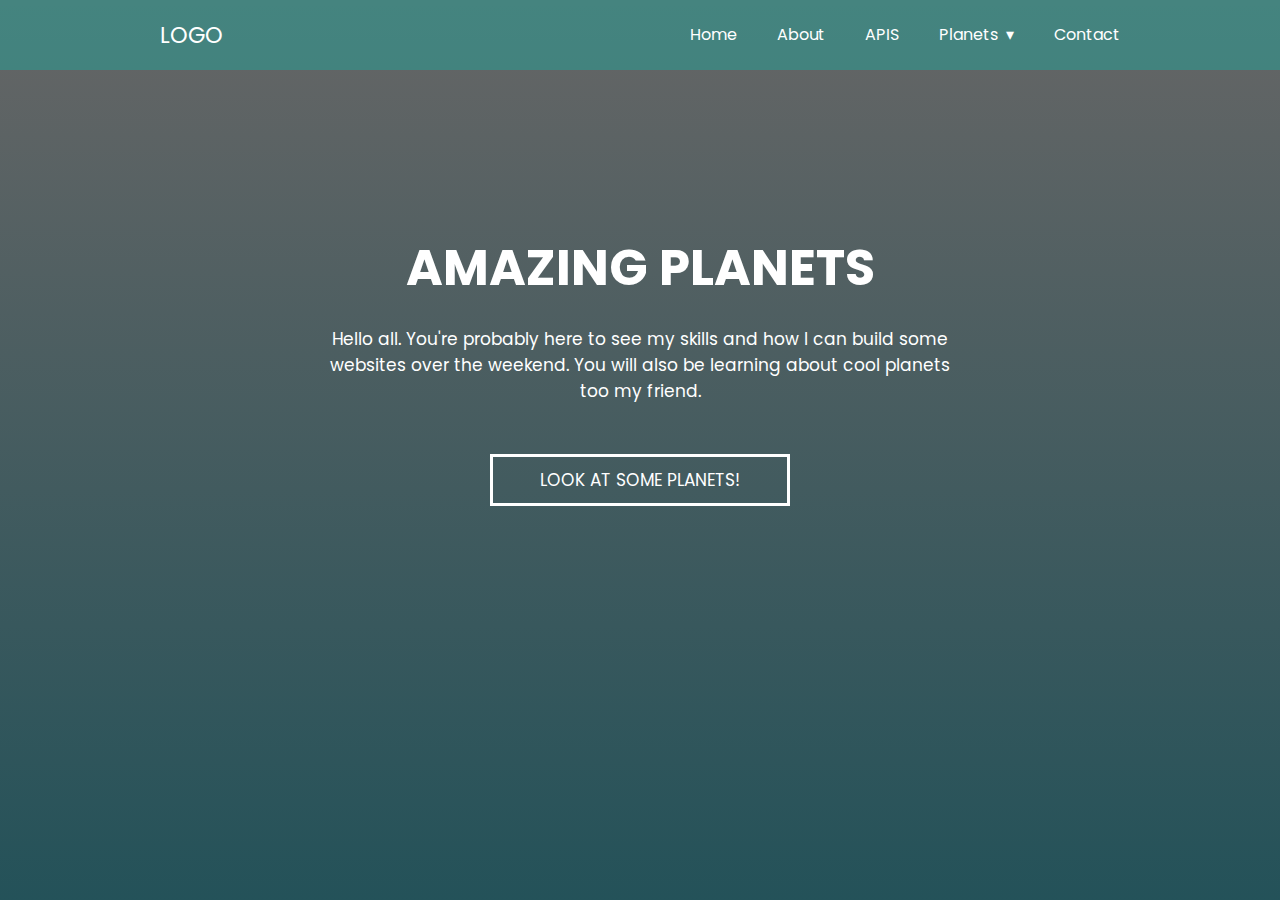
<file: index.html>
<!DOCTYPE html>

    <head>
        <meta charset="utf-8">
        <meta http-equiv="X-UA-Compatible" content="IE=edge">
        <title>Versatrans Code Assessment</title>
        <meta name="description" content="Versatrans Code assessment by Christopher Clemmons ">
        <meta name="viewport" content="width=device-width, initial-scale=1">
        <link rel="stylesheet" href="./css/styles.css">
        <link rel="stylesheet" href="https://cdnjs.cloudflare.com/ajax/libs/animate.css/3.7.2/animate.min.css">
    </head>
    <body>




        <!--NAVIGATION-->
        <section class="navigation">
            <div class="nav-container">
              <div class="brand">
                <a href="index.html"><i class="fas fa-globe-africa"></i> Logo</a>
                <i class="fas fa-globe-africa"></i>
              </div>
              <nav>
                <div class="nav-mobile"><a id="nav-toggle" href="#!"><span></span></a></div>
                <ul class="nav-list">
                  <li>
                    <a href="index.html">Home</a>
                  </li>
                  <li>
                    <a href="about.html">About</a>
                  </li>
                  <li>
                    <a href="api.html">APIS</a>
                  </li>
                  <li>
                    <a href="#!">Planets</a>
                    <ul class="nav-dropdown">
                      <li>
                        <a href="antares.html">Antares</a>
                      </li>
                      <li>
                        <a href="kepler-32.html">Kepler-32</a>
                      </li>
                      <li>
                        <a href="saturn.html">Saturn</a>
                      </li>
                    </ul>
                  </li>
                 
                  
                  <li>
                    <a href="contact.html">Contact</a>
                  </li>
                </ul>
              </nav>
            </div>
        </section>

        <!--VIDEO BACKGROUND HEADER-->


<header>

<div class="text-container">
  <h1 class="animate-h1">Amazing Planets</h1>

  <p class="animate-p">Hello all. You're probably here to see my skills and how I can build some websites over the weekend. You will also be learning about cool planets too my friend.</p>
  
</div>
   

    <div class="button-container">
      <a href="about.html"> <button class="animate-button">LOOK AT SOME PLANETS!</button></a>
    </div>

</header>
<script
src="https://code.jquery.com/jquery-3.4.1.min.js"
integrity="sha256-CSXorXvZcTkaix6Yvo6HppcZGetbYMGWSFlBw8HfCJo="
crossorigin="anonymous"></script>
      <script src="./lib/script.js"></script>

    </body>
</html>
</file>
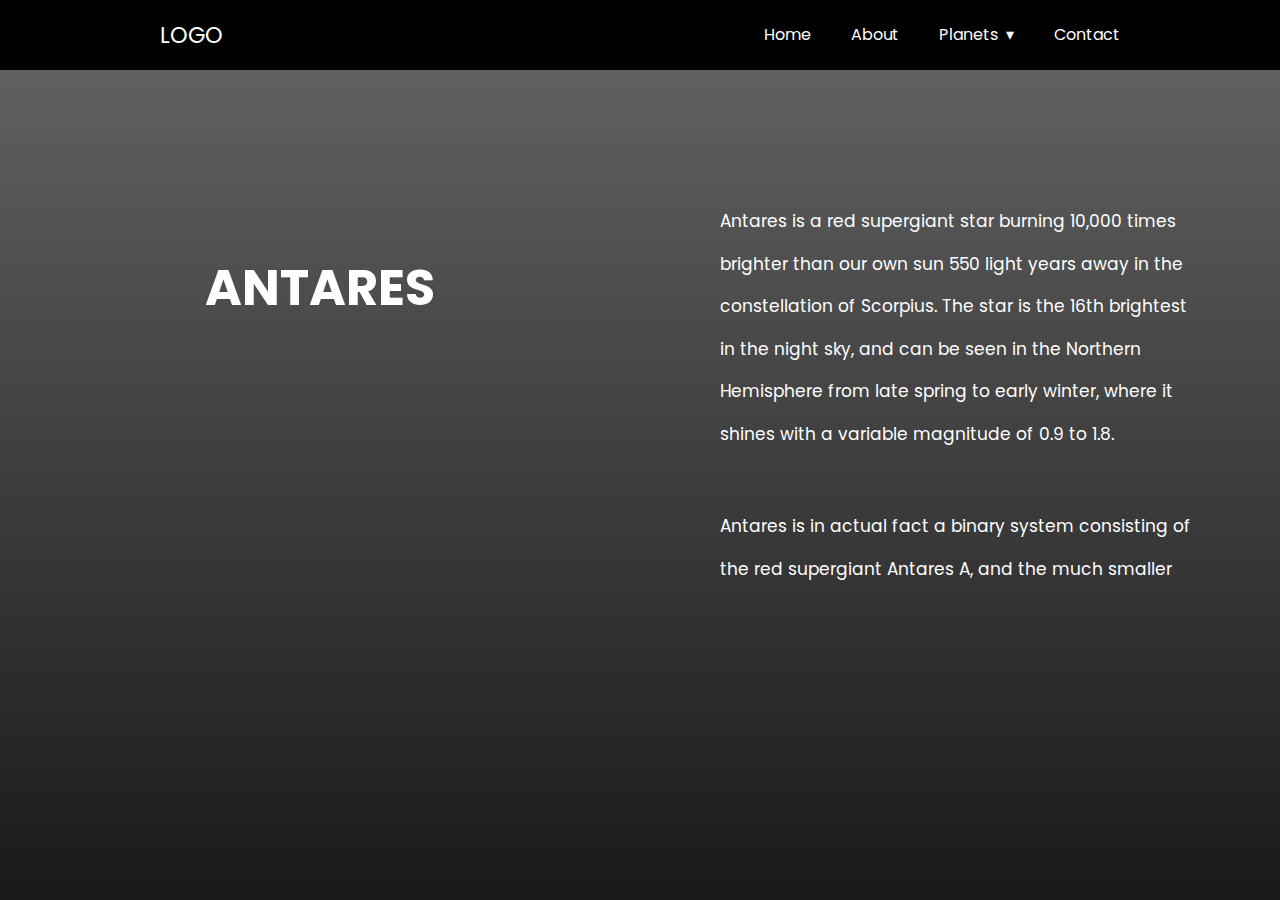
<file: antares.html>
<!DOCTYPE html>

    <head>
        <meta charset="utf-8">
        <meta http-equiv="X-UA-Compatible" content="IE=edge">
        <title>Versatrans Code Assessment</title>
        <meta name="description" content="Versatrans Code assessment by Christopher Clemmons ">
        <meta name="viewport" content="width=device-width, initial-scale=1">
        <link rel="stylesheet" href="./css/styles.css">
        <link rel="stylesheet" href="https://cdnjs.cloudflare.com/ajax/libs/animate.css/3.7.2/animate.min.css">
    </head>
    <body>




        <!--NAVIGATION-->
        <section class="navigation antares-nav">
            <div class="nav-container">
              <div class="brand">
                <a href="index.html"><i class="fas fa-globe-africa"></i> Logo</a>
                <i class="fas fa-globe-africa"></i>
              </div>
              <nav>
                <div class="nav-mobile"><a id="nav-toggle" href="#!"><span></span></a></div>
                <ul class="nav-list">
                  <li>
                    <a href="index.html">Home</a>
                  </li>
                  <li>
                    <a href="about.html">About</a>
                  </li>
                  <li>
                    <a href="#!">Planets</a>
                    <ul class="nav-dropdown">
                      <li>
                        <a href="./antares.html">Antares</a>
                      </li>
                      <li>
                        <a href="kepler-32.html">Kepler-32</a>
                      </li>
                      <li>
                        <a href="saturn.html">Saturn</a>
                      </li>
                    </ul>
                  </li>
                 
                  
                  <li>
                    <a href="contact.html">Contact</a>
                  </li>
                </ul>
              </nav>
            </div>
        </section>

        <!--VIDEO BACKGROUND HEADER-->


<header class="antares-header">


  <div class="left-container">
    <h1 class="animate-h1">Antares</h1>
  </div>

  <div class="right-container">

    <div class="text-wrapper animated fadeIn">
      <p class=>Antares is a red supergiant star burning 10,000 times brighter than our own sun 550 light years away in the constellation of Scorpius. 
        The star is the 16th brightest in the night sky, and can be seen in the Northern Hemisphere from late spring to early winter, where it
         shines with a variable magnitude of 0.9 to 1.8.</p>
  
      <p>
  
        Antares is in actual fact a binary system consisting of the red supergiant Antares A, 
        and the much smaller blue-green companion Antares B, which has a separation of about 574 AU from its companion, and cannot be seen without the 
        use of a telescope. Antares A has a diameter 883 times that of our sun, and if it was centered in our own solar system would extend past Mars. 
        It has a surface temperature of about 3,000C (5,400F), around half that of our sun, with its low temperature accounting for its red color. 
    
        <p>
          Being a massive supergiant star (M1.5Iab-b) it burns its fuel much faster than low mass stars such as the Sun, and at roughly 12 million years old, 
          it is already near the end of its life and is expected to go supernova within the next million years or so.
        </p>
    </div>
    
 


  </div>

  
</header>
<script
src="https://code.jquery.com/jquery-3.4.1.min.js"
integrity="sha256-CSXorXvZcTkaix6Yvo6HppcZGetbYMGWSFlBw8HfCJo="
crossorigin="anonymous"></script>
      <script src="./lib/script.js"></script>

    </body>
</html>
</file>
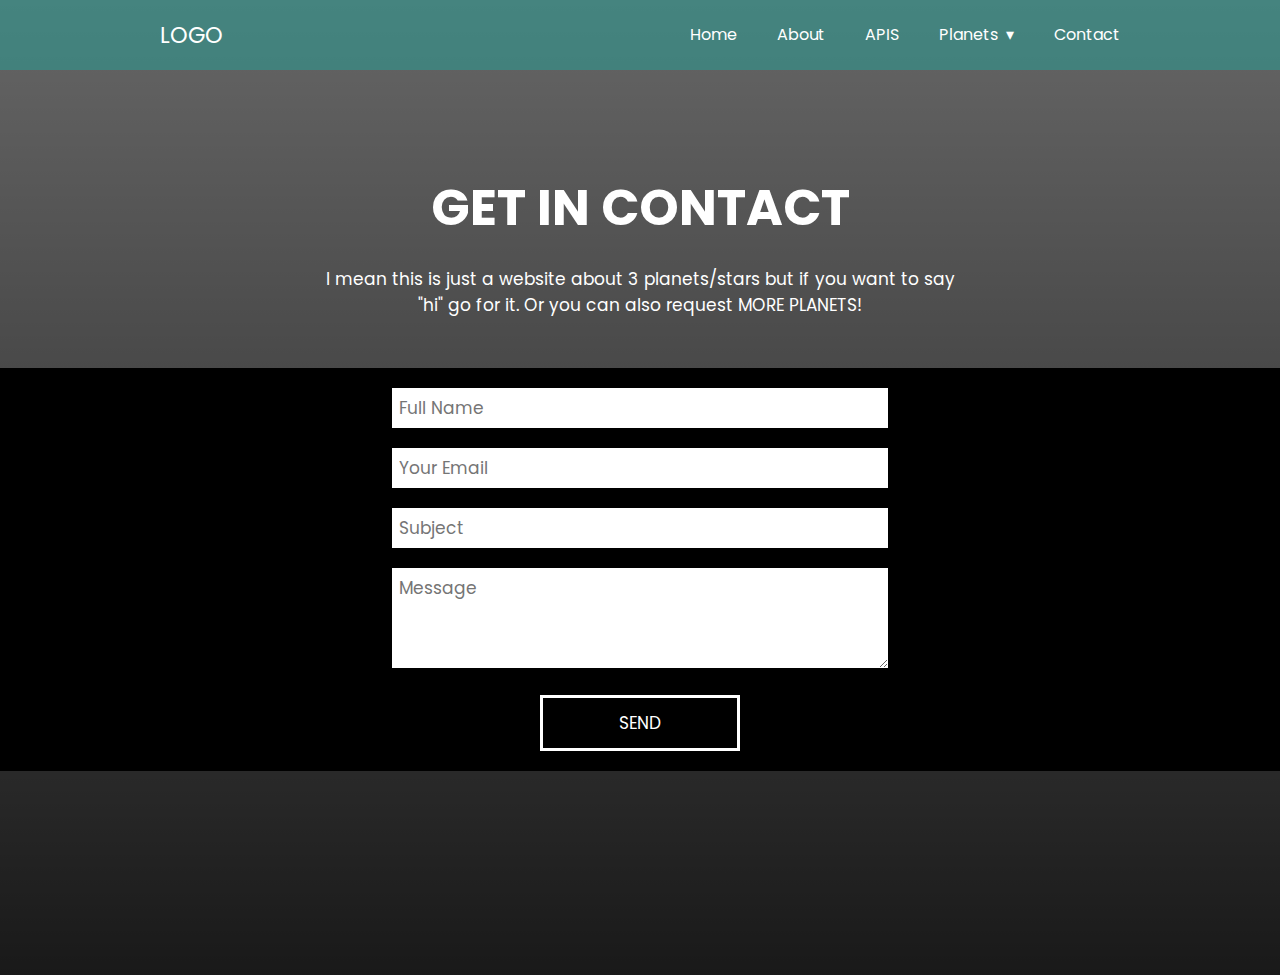
<file: contact.html>
<!DOCTYPE html>

    <head>
        <meta charset="utf-8">
        <meta http-equiv="X-UA-Compatible" content="IE=edge">
        <title>Versatrans Code Assessment</title>
        <meta name="description" content="Versatrans Code assessment by Christopher Clemmons ">
        <meta name="viewport" content="width=device-width, initial-scale=1">
        <link rel="stylesheet" href="./css/styles.css">
        <link rel="stylesheet" href="https://cdnjs.cloudflare.com/ajax/libs/animate.css/3.7.2/animate.min.css">
    </head>
    <body class="contact-body">




        <!--NAVIGATION-->
        <section class="navigation">
          <div class="nav-container">
            <div class="brand">
              <a href="index.html"><i class="fas fa-globe-africa"></i> Logo</a>
              <i class="fas fa-globe-africa"></i>
            </div>
            <nav>
              <div class="nav-mobile"><a id="nav-toggle" href="#!"><span></span></a></div>
              <ul class="nav-list">
                <li>
                  <a href="index.html">Home</a>
                </li>
                <li>
                  <a href="about.html">About</a>
                </li>
                <li>
                  <a href="api.html">APIS</a>
                </li>
                <li>
                  <a href="#!">Planets</a>
                  <ul class="nav-dropdown">
                    <li>
                      <a href="antares.html">Antares</a>
                    </li>
                    <li>
                      <a href="kepler-32.html">Kepler-32</a>
                    </li>
                    <li>
                      <a href="saturn.html">Saturn</a>
                    </li>
                  </ul>
                </li>
               
                
                <li>
                  <a href="contact.html">Contact</a>
                </li>
              </ul>
            </nav>
          </div>
      </section>

        <!--VIDEO BACKGROUND HEADER-->


<header class="contact-body long animated fadeIn">

<div class="text-container">
  <h1 class="animate-h1 contact-h1">Get In Contact</h1>

  <p class="animate-p">I mean this is just a website about 3 planets/stars but if you want to say "hi" go for it. Or you can also request MORE PLANETS!</p>
</div>
   
<div class="form-container">
  <form class="contact-form" action="contact.php" method="post">
    <input type="text" name="name" placeholder="Full Name" required min="3">
    <input type="email" name="mail" placeholder="Your Email" required>
    <input type="text" name="subject" placeholder="Subject" required minlength="3">
    <textarea name="message" id="" placeholder="Message" minlength="20"></textarea>
    <button name="submit" type="submit">SEND</button>
</form>
</div>
</header>


<script
src="https://code.jquery.com/jquery-3.4.1.min.js"
integrity="sha256-CSXorXvZcTkaix6Yvo6HppcZGetbYMGWSFlBw8HfCJo="
crossorigin="anonymous"></script>
      <script src="./lib/script.js"></script>

    </body>
</html>
</file>
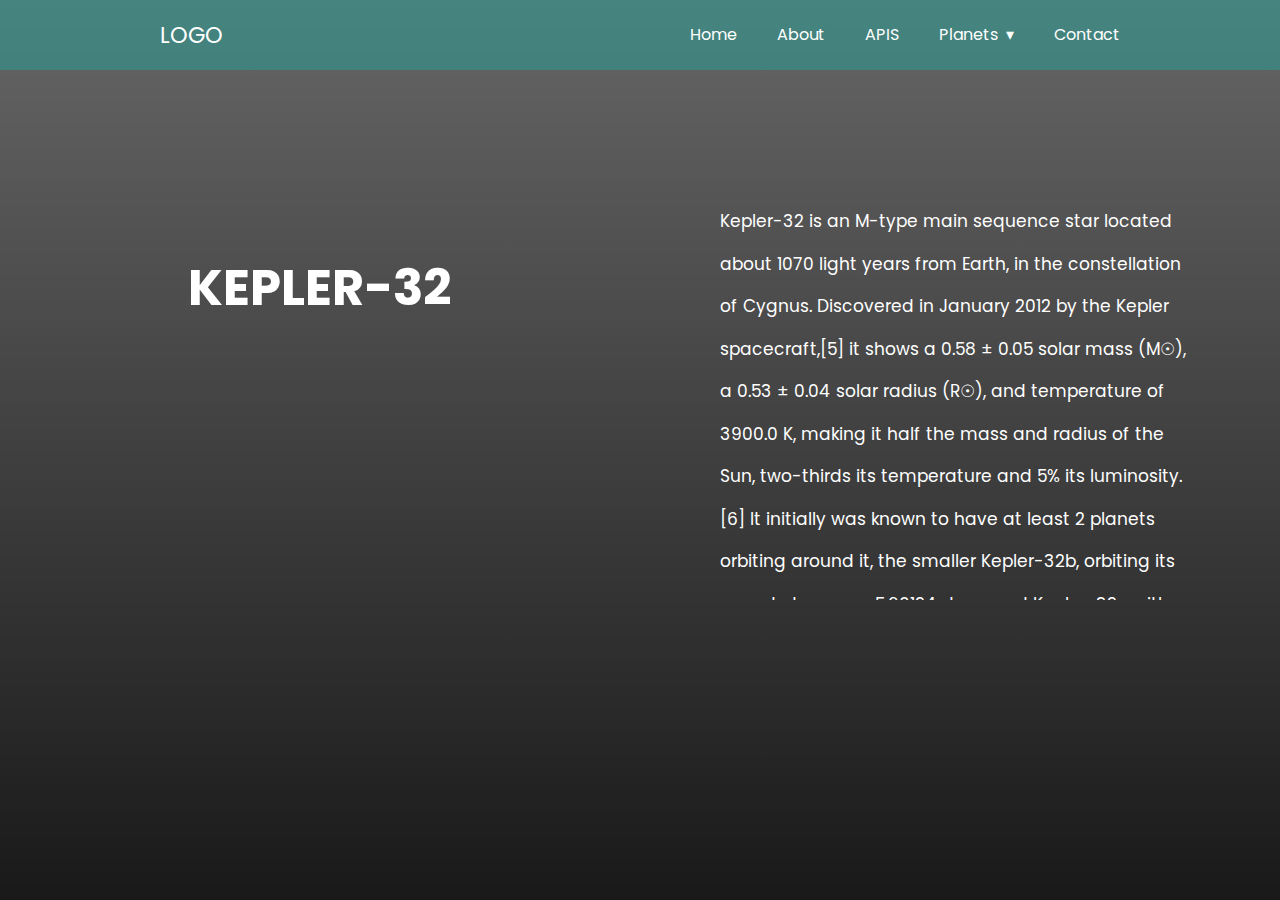
<file: kepler-32.html>
<!DOCTYPE html>

    <head>
        <meta charset="utf-8">
        <meta http-equiv="X-UA-Compatible" content="IE=edge">
        <title>Versatrans Code Assessment</title>
        <meta name="description" content="Versatrans Code assessment by Christopher Clemmons ">
        <meta name="viewport" content="width=device-width, initial-scale=1">
        <link rel="stylesheet" href="./css/styles.css">
        <link rel="stylesheet" href="https://cdnjs.cloudflare.com/ajax/libs/animate.css/3.7.2/animate.min.css">
    </head>
    <body>




         <!--NAVIGATION-->
         <section class="navigation">
          <div class="nav-container">
            <div class="brand">
              <a href="index.html"><i class="fas fa-globe-africa"></i> Logo</a>
              <i class="fas fa-globe-africa"></i>
            </div>
            <nav>
              <div class="nav-mobile"><a id="nav-toggle" href="#!"><span></span></a></div>
              <ul class="nav-list">
                <li>
                  <a href="index.html">Home</a>
                </li>
                <li>
                  <a href="about.html">About</a>
                </li>
                <li>
                  <a href="api.html">APIS</a>
                </li>
                <li>
                  <a href="#!">Planets</a>
                  <ul class="nav-dropdown">
                    <li>
                      <a href="antares.html">Antares</a>
                    </li>
                    <li>
                      <a href="kepler-32.html">Kepler-32</a>
                    </li>
                    <li>
                      <a href="saturn.html">Saturn</a>
                    </li>
                  </ul>
                </li>
               
                
                <li>
                  <a href="contact.html">Contact</a>
                </li>
              </ul>
            </nav>
          </div>
      </section>
        <!--VIDEO BACKGROUND HEADER-->


<header class="kepler-32-header animated fadeIn">


  <div class="left-container">
    <h1 class="animated fadeIn">Kepler-32</h1>
  </div>

  <div class="right-container">

    <div class="text-wrapper animated fadeIn">
      <p>
        Kepler-32 is an M-type main sequence star located about 1070 light years from Earth, in the constellation of Cygnus. 
        Discovered in January 2012 by the Kepler spacecraft,[5] it shows a 0.58 ± 0.05 solar mass (M☉), a 0.53 ± 0.04 solar radius (R☉), 
        and temperature of 3900.0 K, making it half the mass and radius of the Sun, two-thirds its temperature and 5% its luminosity.[6] 
        It initially was known to have at least 2 planets orbiting around it, the smaller Kepler-32b, orbiting its parent star every 5.90124 days, 
        and Kepler-32c with an orbital period of 8.7522 days.[7] In April 2013, transit-timing variation analysis confirmed 3 other planets to 
        be in the system. 
        However, only very loose constraints of the maximum mass of the planets could be determined.[8]
        </p>
    </div>
    
 


  </div>

  
</header>
<script
src="https://code.jquery.com/jquery-3.4.1.min.js"
integrity="sha256-CSXorXvZcTkaix6Yvo6HppcZGetbYMGWSFlBw8HfCJo="
crossorigin="anonymous"></script>
      <script src="./lib/script.js"></script>

    </body>
</html>
</file>
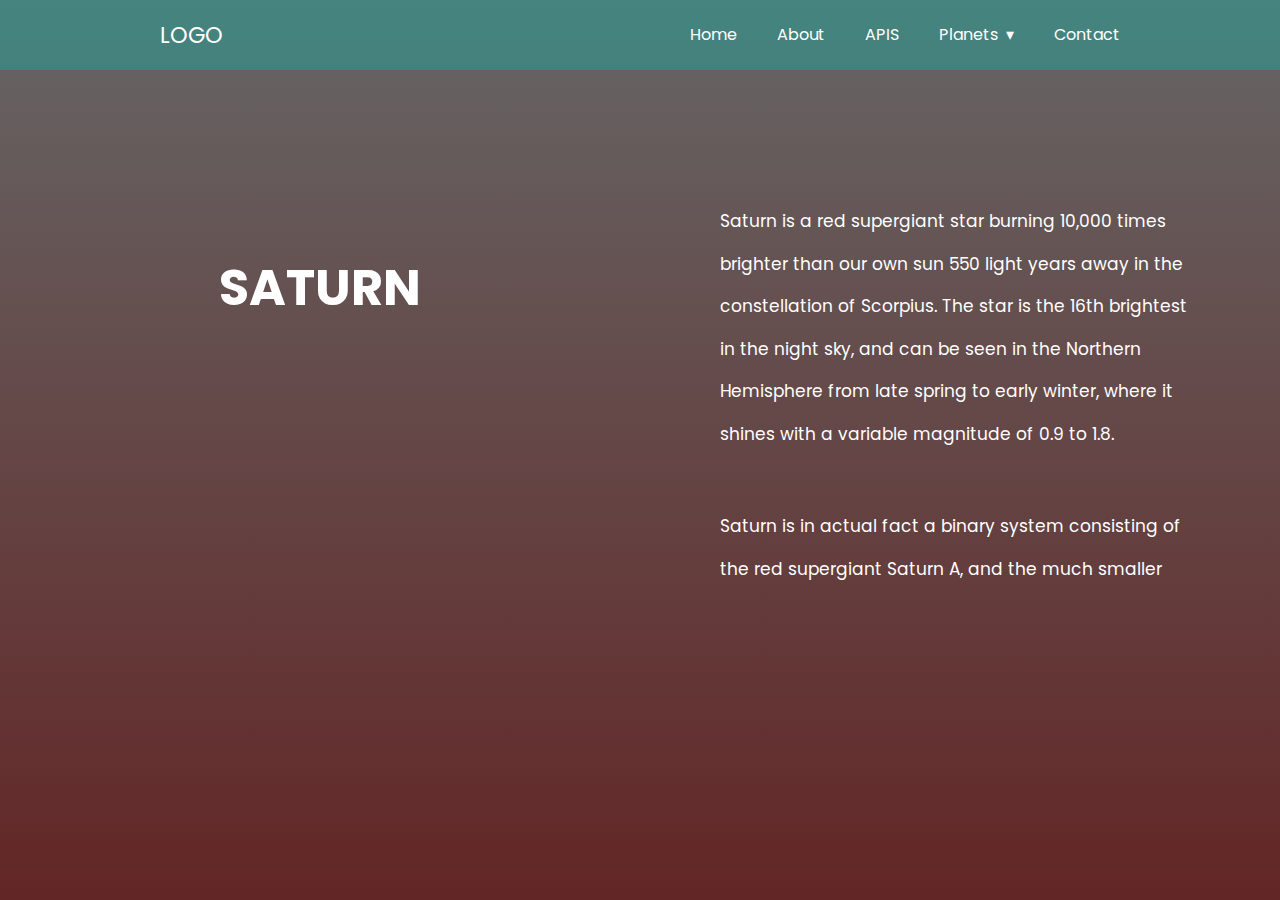
<file: saturn.html>
<!DOCTYPE html>

    <head>
        <meta charset="utf-8">
        <meta http-equiv="X-UA-Compatible" content="IE=edge">
        <title>Versatrans Code Assessment</title>
        <meta name="description" content="Versatrans Code assessment by Christopher Clemmons ">
        <meta name="viewport" content="width=device-width, initial-scale=1">
        <link rel="stylesheet" href="./css/styles.css">
        <link rel="stylesheet" href="https://cdnjs.cloudflare.com/ajax/libs/animate.css/3.7.2/animate.min.css">
    </head>
    <body>




         <!--NAVIGATION-->
         <section class="navigation">
          <div class="nav-container">
            <div class="brand">
              <a href="index.html"><i class="fas fa-globe-africa"></i> Logo</a>
              <i class="fas fa-globe-africa"></i>
            </div>
            <nav>
              <div class="nav-mobile"><a id="nav-toggle" href="#!"><span></span></a></div>
              <ul class="nav-list">
                <li>
                  <a href="index.html">Home</a>
                </li>
                <li>
                  <a href="about.html">About</a>
                </li>
                <li>
                  <a href="api.html">APIS</a>
                </li>
                <li>
                  <a href="#!">Planets</a>
                  <ul class="nav-dropdown">
                    <li>
                      <a href="antares.html">Antares</a>
                    </li>
                    <li>
                      <a href="kepler-32.html">Kepler-32</a>
                    </li>
                    <li>
                      <a href="saturn.html">Saturn</a>
                    </li>
                  </ul>
                </li>
               
                
                <li>
                  <a href="contact.html">Contact</a>
                </li>
              </ul>
            </nav>
          </div>
      </section>
        <!--VIDEO BACKGROUND HEADER-->


<header class="saturn-header animated fadeIn">


  <div class="left-container">
    <h1 class="animated fadeIn">Saturn</h1>
  </div>

  <div class="right-container">

    <div class="text-wrapper animated fadeIn">
      <p>Saturn is a red supergiant star burning 10,000 times brighter than our own sun 550 light years away in the constellation of Scorpius. 
        The star is the 16th brightest in the night sky, and can be seen in the Northern Hemisphere from late spring to early winter, where it
         shines with a variable magnitude of 0.9 to 1.8.</p>
  
      <p>
  
        Saturn is in actual fact a binary system consisting of the red supergiant Saturn A, 
        and the much smaller blue-green companion Saturn B, which has a separation of about 574 AU from its companion, and cannot be seen without the 
        use of a telescope. Saturn A has a diameter 883 times that of our sun, and if it was centered in our own solar system would extend past Mars. 
        It has a surface temperature of about 3,000C (5,400F), around half that of our sun, with its low temperature accounting for its red color. 
    
        <p>
          The planet's most famous feature is its prominent ring system that is composed mostly of
           ice particles, with a smaller amount of rocky debris and dust. At least 82 moons[21] are known to 
           orbit Saturn, of which 53 are officially named; this does not include the hundreds of moonlets in the rings. Titan, Saturn's largest moon, and the second-largest in the Solar System, is larger than the planet Mercury, 
          although less massive, and is the only moon in the Solar System to have a substantial atmosphere.[22]
        </p>
    </div>
    
 


  </div>

  
</header>
<script
src="https://code.jquery.com/jquery-3.4.1.min.js"
integrity="sha256-CSXorXvZcTkaix6Yvo6HppcZGetbYMGWSFlBw8HfCJo="
crossorigin="anonymous"></script>
      <script src="./lib/script.js"></script>

    </body>
</html>
</file>
<file: css/styles.css>
@import url('https://fonts.googleapis.com/css?family=Poppins:300,400,700&display=swap');

* 
{
    padding:0;
    margin:0;
    box-sizing: border-box;
}

body
{
    font-family:Poppins;
}


/* NAVIGATION */
.navigation {
    height: 70px;
    background: rgba(13, 185, 171, 0.37);
    position: absolute;
    top:0;
    width:100%;
    z-index: 20;
}
.brand {
    position: absolute;
    padding-left: 20px;
    float: left;
    line-height: 70px;
    text-transform: uppercase;
    font-size: 1.4em;
}
.brand a, .brand a:visited {
    color: #fff;
    text-decoration: none;
}
.nav-container {
    max-width: 1000px;
    margin: 0 auto;
}
nav {
    float: right;
}
nav ul {
    list-style: none;
    margin: 0;
    padding: 0;
}
nav ul li {
    float: left;
    position: relative;
}
nav ul li a, nav ul li a:visited {
    display: block;
    padding: 0 20px;
    line-height: 70px;
    background: rgba(43, 2, 66, 0.0);
    color: #fff;
    text-decoration: none;
}
nav ul li a:hover, nav ul li a:visited:hover {
    background: rgb(26, 26, 26);
    color: #fff;
}
nav ul li a:not(:only-child):after, nav ul li a:visited:not(:only-child):after {
    padding-left: 4px;
    content: ' ▾';
}
nav ul li ul li {
    min-width: 190px;
}
nav ul li ul li a {
    padding: 15px;
    line-height: 20px;
}
.nav-dropdown {
    position: absolute;
    display: none;
    z-index: 1;
    background:black
   
}
/* Mobile navigation */
.nav-mobile {
    display: none;
    position: absolute;
    top: 0;
    right: 0;
    background: rgba(13, 185, 171, 0.37);
    height: 70px;
    width: 70px;
}





header
{
    height:100vh;
    background:linear-gradient(rgba(0, 0, 0, 0.6),rgba(12, 63, 71, 0.9) ),
    url('https://images.unsplash.com/photo-1522124624696-7ea32eb9592c?ixlib=rb-1.2.1&ixid=eyJhcHBfaWQiOjEyMDd9&auto=format&fit=crop&w=1950&q=80');
    background-size: cover;
    background-repeat: no-repeat;
   
}

header h1 
{
    text-align: center;
    font-size:90px;
    text-transform: uppercase;
    width:100%;
    padding-top:230px;
    color:white;
    animation-duration: 3s;
   
}


header p 
{
   color:white;
    font-size:17px;
    text-align: center;
    width:50%;
    margin:0 auto;
    margin-bottom:50px;
    animation-delay: .3s;
}



.button-container 
{
    text-align: center;
    margin:0 auto;
    width:70%;
}

.button-container button
{
    padding:10px;
    border:solid white 3px;
    font-weight: 400;
    font-family: poppins;
    font-size:17px;
    width:300px;
    outline:none;
    cursor:pointer;
    background:none;
    color:white;
    transition:.2s ease;
    animation-delay: .7s;
}


.button-container button:hover
{
    padding:10px;
    border:solid white 3px;
    font-weight: 400;
    font-family: poppins;
    font-size:17px;
    width:300px;
    outline:none;
    cursor:pointer;
    background:white;
    color:black;
    
}


/*ANTARES CONTAINERS*/


.antares-nav
{
    background:black;
}


.antares-header
{
    background:linear-gradient(rgba(0, 0, 0, 0.6),rgba(0, 0, 0, 0.9)),
    url('https://cdn.eso.org/images/screen/eso1726b.jpg');
    background-size: cover;
    background-repeat: no-repeat;
}


.kepler-32-header
{
    background:linear-gradient(rgba(0, 0, 0, 0.6),rgba(0, 0, 0, 0.9)),
    url('https://upload.wikimedia.org/wikipedia/commons/3/32/Kepler-20f_Planet.jpg');
    background-size: cover;
    background-repeat: no-repeat;
}


.saturn-header
{
    background:linear-gradient(rgba(0, 0, 0, 0.6),rgba(82, 14, 14, 0.9)),
    url('https://azbigmedia.com/wp-content/uploads/2019/04/saturn.jpg');
    background-size: cover;
    background-repeat: no-repeat;
}

.about-header
{
   background:none;
}



.antares-header h1
{
    font-size:100px;
    animation-duration: 2;
}

.kepler-32-header h1
{
    font-size:100px;
}

.saturn-header h1
{
    font-size:100px;
}

.animate-h1-about
{
    font-size:75px;
    margin-bottom:30px;
}



.antares-header p
{
    text-align:left;
    width:80%;
    line-height: 2.5;
    height: 200;
}

.kepler-32-header p
{
    text-align:left;
    width:80%;
    line-height: 2.5;
    height: 200;
}


.saturn-header p
{
    text-align:left;
    width:80%;
    line-height: 2.5;
    height: 200;
}


.left-container
{
    float:left;
    width:50%;
    height: 100vh;
    padding:20px;
}

.right-container
{
    padding:20px;
    padding-top:200px;
    float:right;
    width:50%;
    height: 100vh;
    cursor: ns-resize;
    overflow: scroll;
   
}

.text-wrapper
{
    animation-duration: 2;
    
}


.right-container .text-wrapper
{
    height: 400px;;
    overflow: scroll;
}



.image-wrapper
{
    margin:0 auto;
    width:100%;
    display: block;
    text-align: center;
}

.image-wrapper img
{
    height:250px;
    width:400px;
    margin:0 auto;
    align-content: center;
    text-align: center;
    cursor:pointer;
}



.about-body
{
    background-image: url('https://images.unsplash.com/photo-1464802686167-b939a6910659?ixlib=rb-1.2.1&ixid=eyJhcHBfaWQiOjEyMDd9&auto=format&fit=crop&w=1466&q=80');
}


.contact-body
{
    background:linear-gradient(rgba(0, 0, 0, 0.6),rgba(0, 0, 0, 0.9)),
    url('https://images.unsplash.com/photo-1451187580459-43490279c0fa?ixlib=rb-1.2.1&ixid=eyJhcHBfaWQiOjEyMDd9&auto=format&fit=crop&w=1952&q=80');
    background-size: cover;
    background-repeat: no-repeat;
    padding-top:75px;
}


.contact-h1
{
    padding-top:20px;
}


.form-container
{
    display: block;
    text-align: center;
    color:white;
    overflow: visible;
    background:black;
    padding:20px;
}

form
{
    width:40%;
    margin:0 auto;
    font-family: poppins;;
}

form input 
{
    margin-right:20px;
    margin-bottom:20px;
    padding:7px;
    outline:none;
    border:none;
    width:100%;
    font-family: poppins;
    font-size:17px;
}

form textarea
{
    width: 100%;
    padding:7px;
    outline:none;
    border:none;
    font-family: poppins;
    font-size:17px;
    margin-bottom:20px;
    height: 100px;
}

.black
{
    background:black;
}


form button 
{
    border:solid white 3px;
    font-size:17px;
    font-family:Poppins;
    border-radius:0px;
    background:none;
    width:200px;
    color:white;
    padding:12px;
    transition:.2s ease;
    cursor: pointer;

}

form button:hover
{
    background:white;
    color:black;
}


.long
{
    background:none;
}


.image-box img
{
    transition:.2s ease
}

.image-box img:hover
{
    transform: scale(1.3);
}

/*RESPONSIVE*/





@media only screen and (max-width: 799px) {
    .nav-mobile {
        display: block;
   }
    nav {
        width: 100%;
        padding: 70px 0 15px;
   }
    nav ul {
        display: none;
   }
    nav ul li {
        float: none;
   }
    nav ul li a {
        padding: 15px;
        line-height: 20px;
   }
    nav ul li ul li a {
        padding-left: 30px;
   }
    .nav-dropdown {
        position: static;
        background:black;
   }

   nav ul li a, nav ul li a:visited {
    display: block;
    padding: 0 20px;
    line-height: 70px;
    background: rgb(0, 0, 0);
    color: #fff;
    text-decoration: none;
}


.text-container
{
    margin: 0 auto;
}

.animate-button
{
    max-width: 100%;
}


header h1 
{
    font-size:50px;
    margin-bottom:20px;
}

.antares-header h1
{
    font-size:50px;
    animation-duration: 2;
}


.saturn-header h1
{
    font-size:50px;
    animation-duration: 2;
}


.kepler-32-header h1
{
    font-size:50px;
    animation-duration: 2;
}


.text-container
{
    max-width: 90%;
    padding:5px
}

.confirm .text-container h1 
{
    font-size:20px !important ;
    text-align: left; 
}



.animate-h1-about
{
    font-size:50px;
    margin-bottom:30px;
}

.image-wrapper
{
    overflow: hidden;
}


header p 
{
    width:80%;
}



/*Antares Mobile*/
.left-container
{
    width:100%;
    height:auto;
    display: inline-block;
    padding:0;
    height:500px;

   
}

.right-container
{
    width:100%;
    overflow:visible;
    padding:0;
    display: inline-block;
    background-color: black !important;
    height:auto;
    padding-top:50px;

}


.right-container .text-wrapper
{
    height: 100%;
    overflow: visible
}

.antares-header p
{
    width:80%;

}

.keplar-32-header p
{
    width:80%;;

}

.saturn-header p
{
    width:80%;;

}
form 
{
    width:90%;
}


}


@media screen and (min-width: 799px) {
    .nav-list {
        display: block !important;
        background:rgb(0, 0, 0);
   }

}
#nav-toggle {
    position: absolute;
    left: 18px;
    top: 22px;
    cursor: pointer;
    padding: 10px 35px 16px 0px;

}
#nav-toggle span, #nav-toggle span:before, #nav-toggle span:after {
    cursor: pointer;
    border-radius: 1px;
    height: 5px;
    width: 35px;
    background: #fff;
    position: absolute;
    display: block;
    content: '';
    transition: all 300ms ease-in-out;
}
#nav-toggle span:before {
    top: -10px;
}
#nav-toggle span:after {
    bottom: -10px;
}
#nav-toggle.active span {
    background-color: transparent;
}
#nav-toggle.active span:before, #nav-toggle.active span:after {
    top: 0;
}
#nav-toggle.active span:before {
    transform: rotate(45deg);
}
#nav-toggle.active span:after {
    transform: rotate(-45deg);
}
article {
    max-width: 1000px;
    margin: 0 auto;
    padding: 10px;
}


header h1 
{
    font-size:50px;
    margin-bottom:20px;
}

.antares-header h1
{
    font-size:50px;
    animation-duration: 2;
}


.saturn-header h1
{
    font-size:50px;
    animation-duration: 2;
}


.kepler-32-header h1
{
    font-size:50px;
    animation-duration: 2;
}
</file>
